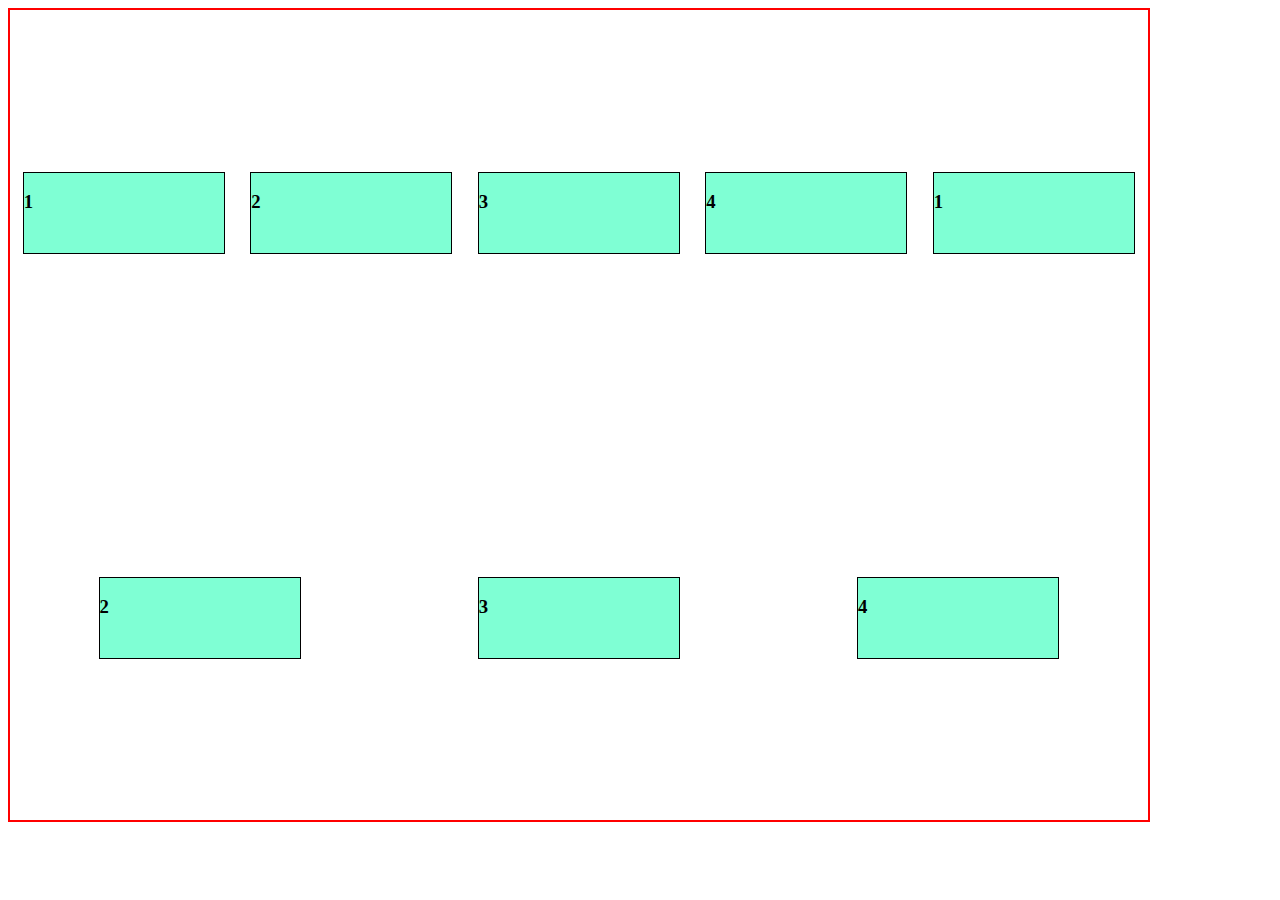
<file: classWork11_10/index.html>
<!DOCTYPE html>
<html lang="en">
<head>
    <meta charset="UTF-8">
    <meta http-equiv="X-UA-Compatible" content="IE=edge">
    <meta name="viewport" content="width=device-width, initial-scale=1.0">
    <title>Document</title>
    <link rel="stylesheet" href="assets/style.css">
</head>
<body>
    <div class="main">
        <div class="secondary"><h3>1</h3></div>
        <div class="secondary"><h3>2</h3></div>
        <div class="secondary"><h3>3</h3></div>
        <div class="secondary"><h3>4</h3></div>
        <div class="secondary"><h3>1</h3></div>
        <div class="secondary"><h3>2</h3></div>
        <div class="secondary"><h3>3</h3></div>
        <div class="secondary"><h3>4</h3></div>
    </div>
</body>
</html>
</file>
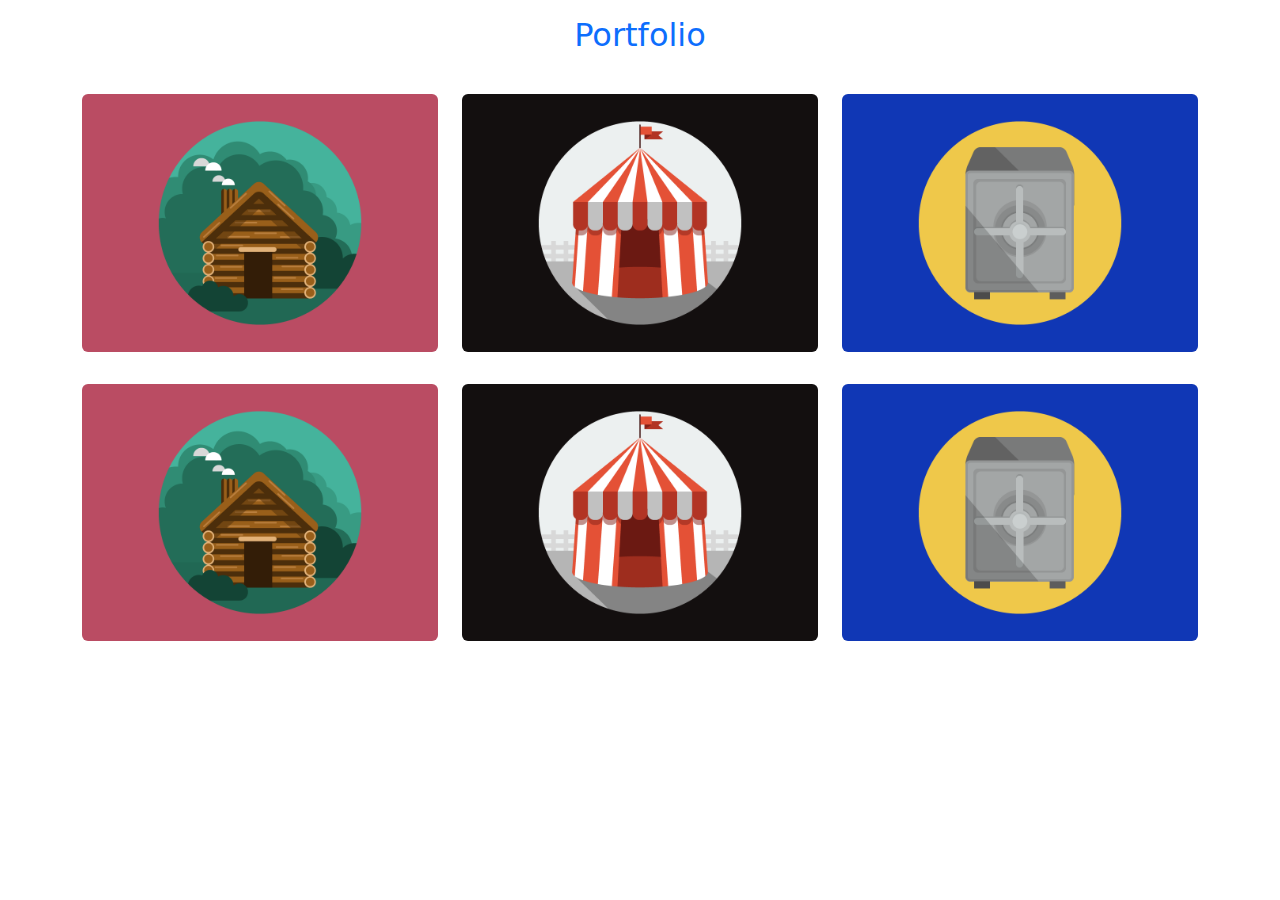
<file: Practise11_06/inde.html>
<!DOCTYPE html>
<html lang="en">
<head>
    <meta charset="UTF-8">
    <meta http-equiv="X-UA-Compatible" content="IE=edge">
    <meta name="viewport" content="width=device-width, initial-scale=1.0">
    <title>Document</title>
    <link rel="stylesheet" href="https://cdn.jsdelivr.net/npm/bootstrap@5.2.2/dist/css/bootstrap.min.css">
    <link rel="stylesheet" href="assets/style.css">
</head>
<body>
    <section id="products_section">
      <div class="container"> 
        <div class="text-center text-primary py-3">
            <h2>Portfolio</h2>
        </div>
        <div class="row">   
            <div class="col-md-4 col-sm-12 py-3  custom_padding">
                <div class="custom_image_div">
                    <img class="img-fluid rounded custom_hover" src="assets/images/cabin.png" alt="product">
                </div>
            </div>
            <div class="col-md-4 col-sm-12 py-3  custom_padding">
                <div class="custom_image_div">
                    <img class="img-fluid rounded custom_hover" src="assets/images/circus.png" alt="product">
                </div>
            </div>
            <div class="col-md-4 col-sm-12 py-3  custom_padding">
                <div class="custom_image_div">
                    <img class="img-fluid rounded custom_hover" src="assets/images/safe.png" alt="product">
                </div>
            </div>
            <div class="col-md-4 col-sm-12 py-3  custom_padding">
                <div class="custom_image_div">
                    <img class="img-fluid rounded custom_hover" src="assets/images/cabin.png" alt="product">
                </div>
            </div>
            <div class="col-md-4 col-sm-12 py-3  custom_padding">
                <div class="custom_image_div">
                    <img class="img-fluid rounded custom_hover" src="assets/images/circus.png" alt="product">
                </div>
            </div>
            <div class="col-md-4 col-sm-12 py-3  custom_padding">
                <div class="custom_image_div">
                    <img class="img-fluid rounded custom_hover" src="assets/images/safe.png" alt="product">
                </div>
            </div>
        </div>
      </div>
    </section>


</body>
<script src="https://cdn.jsdelivr.net/npm/@popperjs/core@2.11.6/dist/umd/popper.min.js" integrity="sha384-oBqDVmMz9ATKxIep9tiCxS/Z9fNfEXiDAYTujMAeBAsjFuCZSmKbSSUnQlmh/jp3" crossorigin="anonymous"></script>
<script src="https://cdn.jsdelivr.net/npm/bootstrap@5.2.2/dist/js/bootstrap.min.js" integrity="sha384-IDwe1+LCz02ROU9k972gdyvl+AESN10+x7tBKgc9I5HFtuNz0wWnPclzo6p9vxnk" crossorigin="anonymous"></script>
</html>
</file>
<file: classWork11_10/assets/style.css>
.main{
    width: 90%;
    height: 90vh;
    display: flex;
    border: 2px solid red;
    /* justify-content: space-between; */
    justify-content: space-around;
    align-content: space-around;
    flex-wrap: wrap;
}
.secondary{
    width: 200px;
    height: 80px;
    border: 1px solid black;
    background-color: aquamarine;
}
</file>
<file: Practise11_06/assets/style.css>
.custom_padding{
    /* padding: 50px 15px;
    border: 1px solid black; */
    
}
.custom_hover{
    transition: 0.5s;
}
.custom_image_div{
    background-color:rgb(6, 161, 132);
    width: fit-content;
    height: fit-content;
    border-radius: 15px;
}
.custom_hover:hover{
    opacity: 30%;
    transition: 0.5s;
}
</file>
